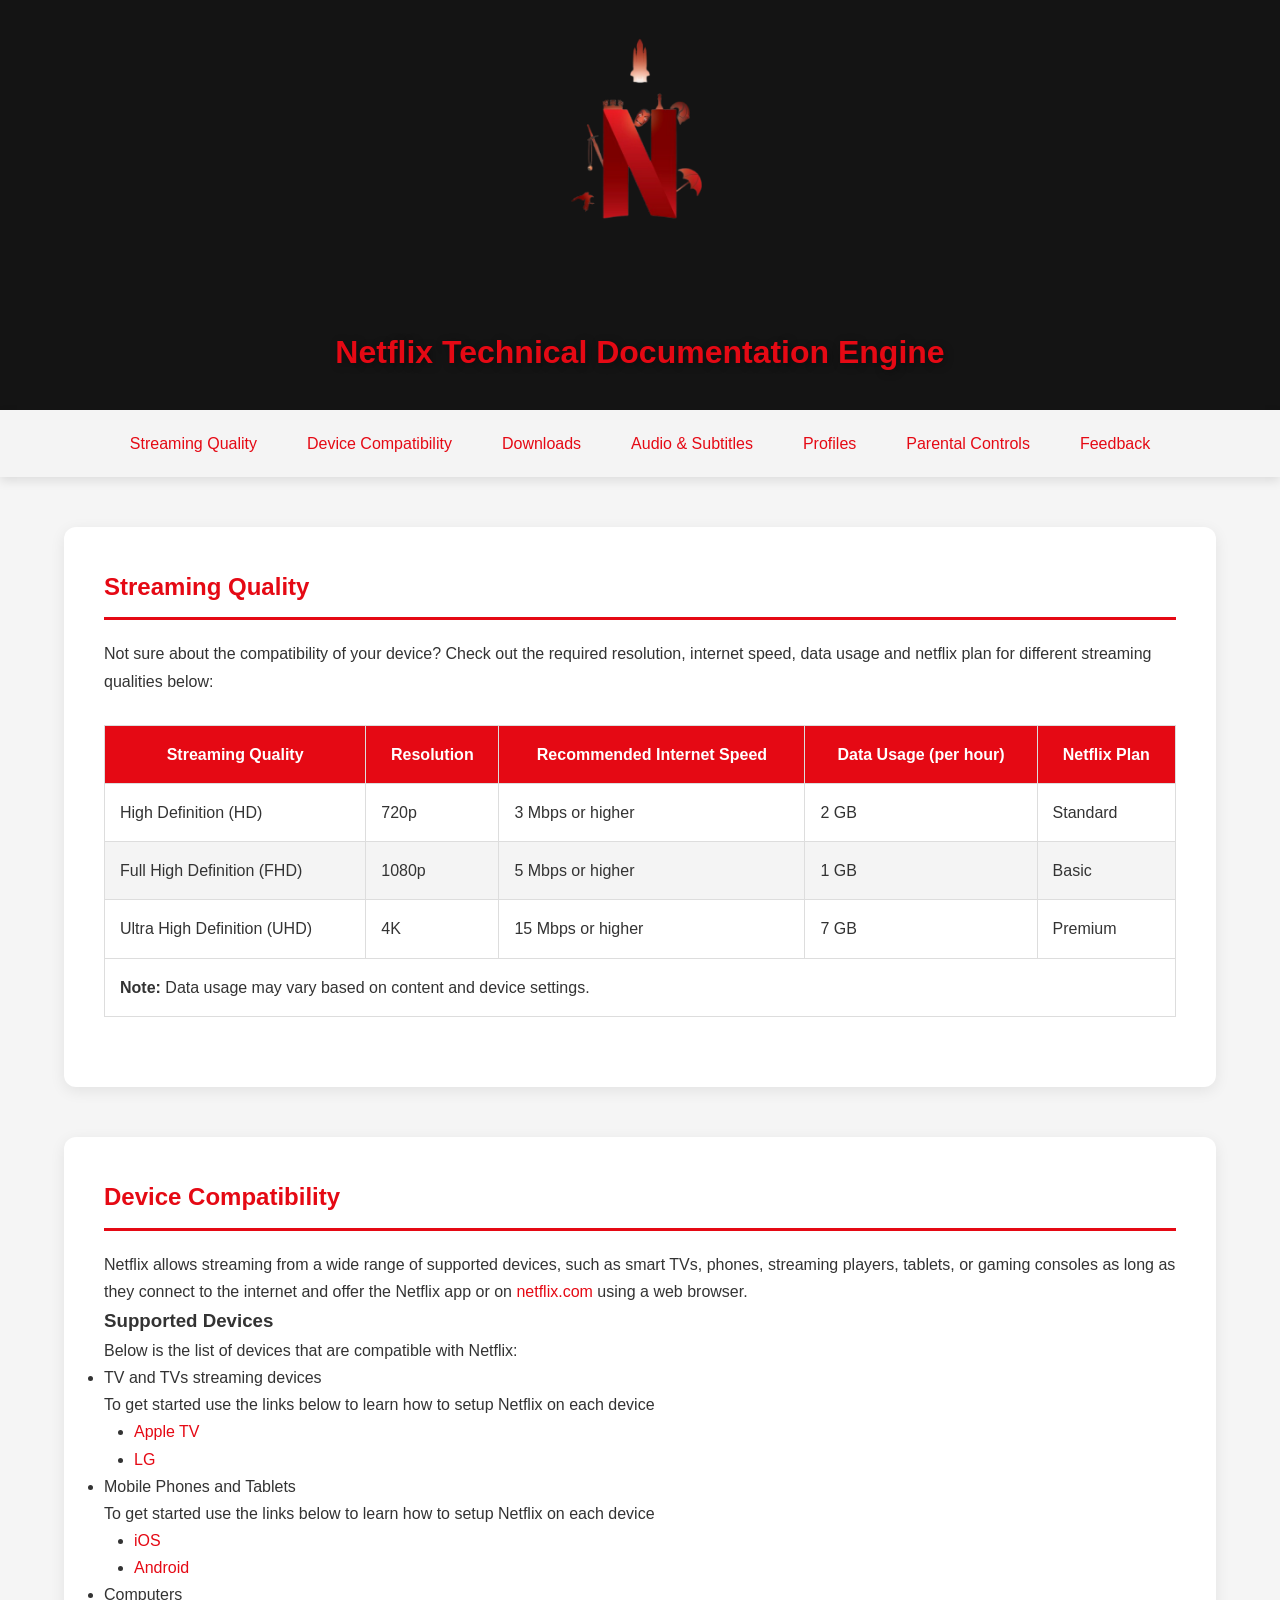
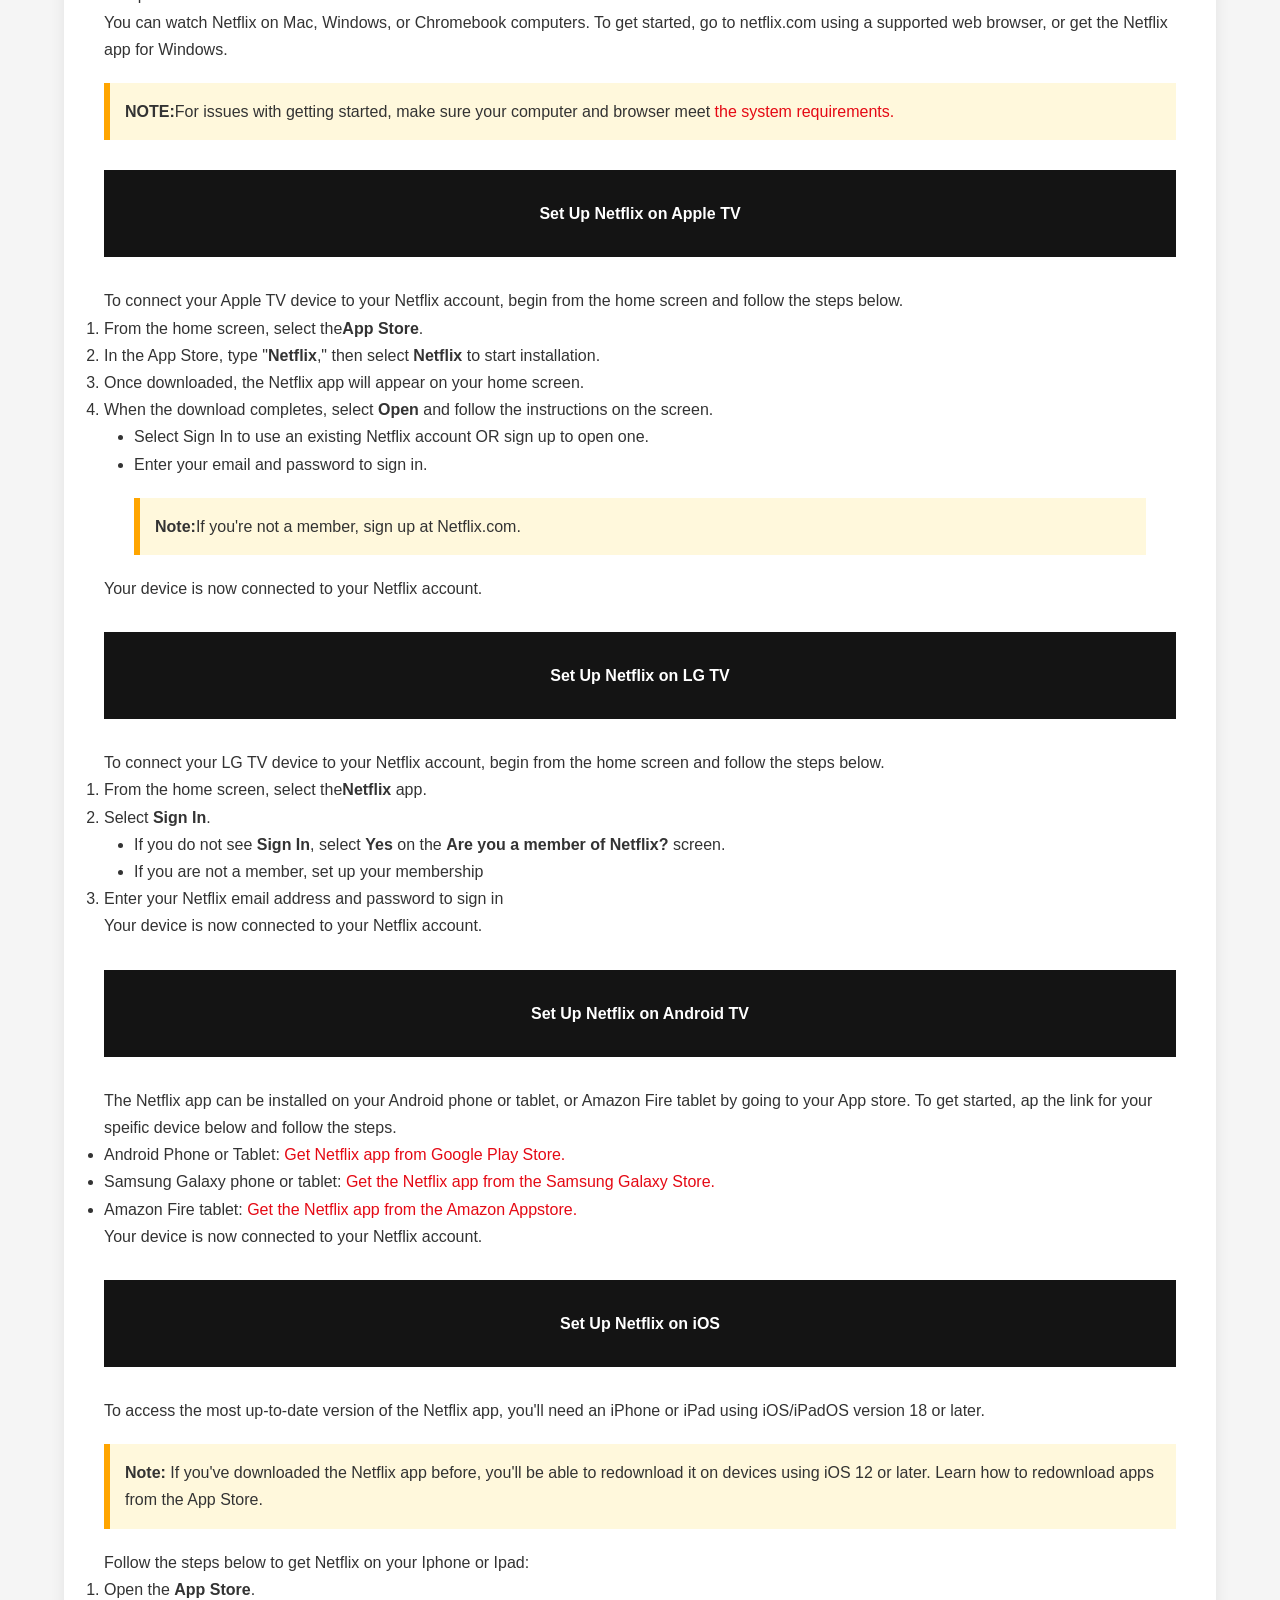
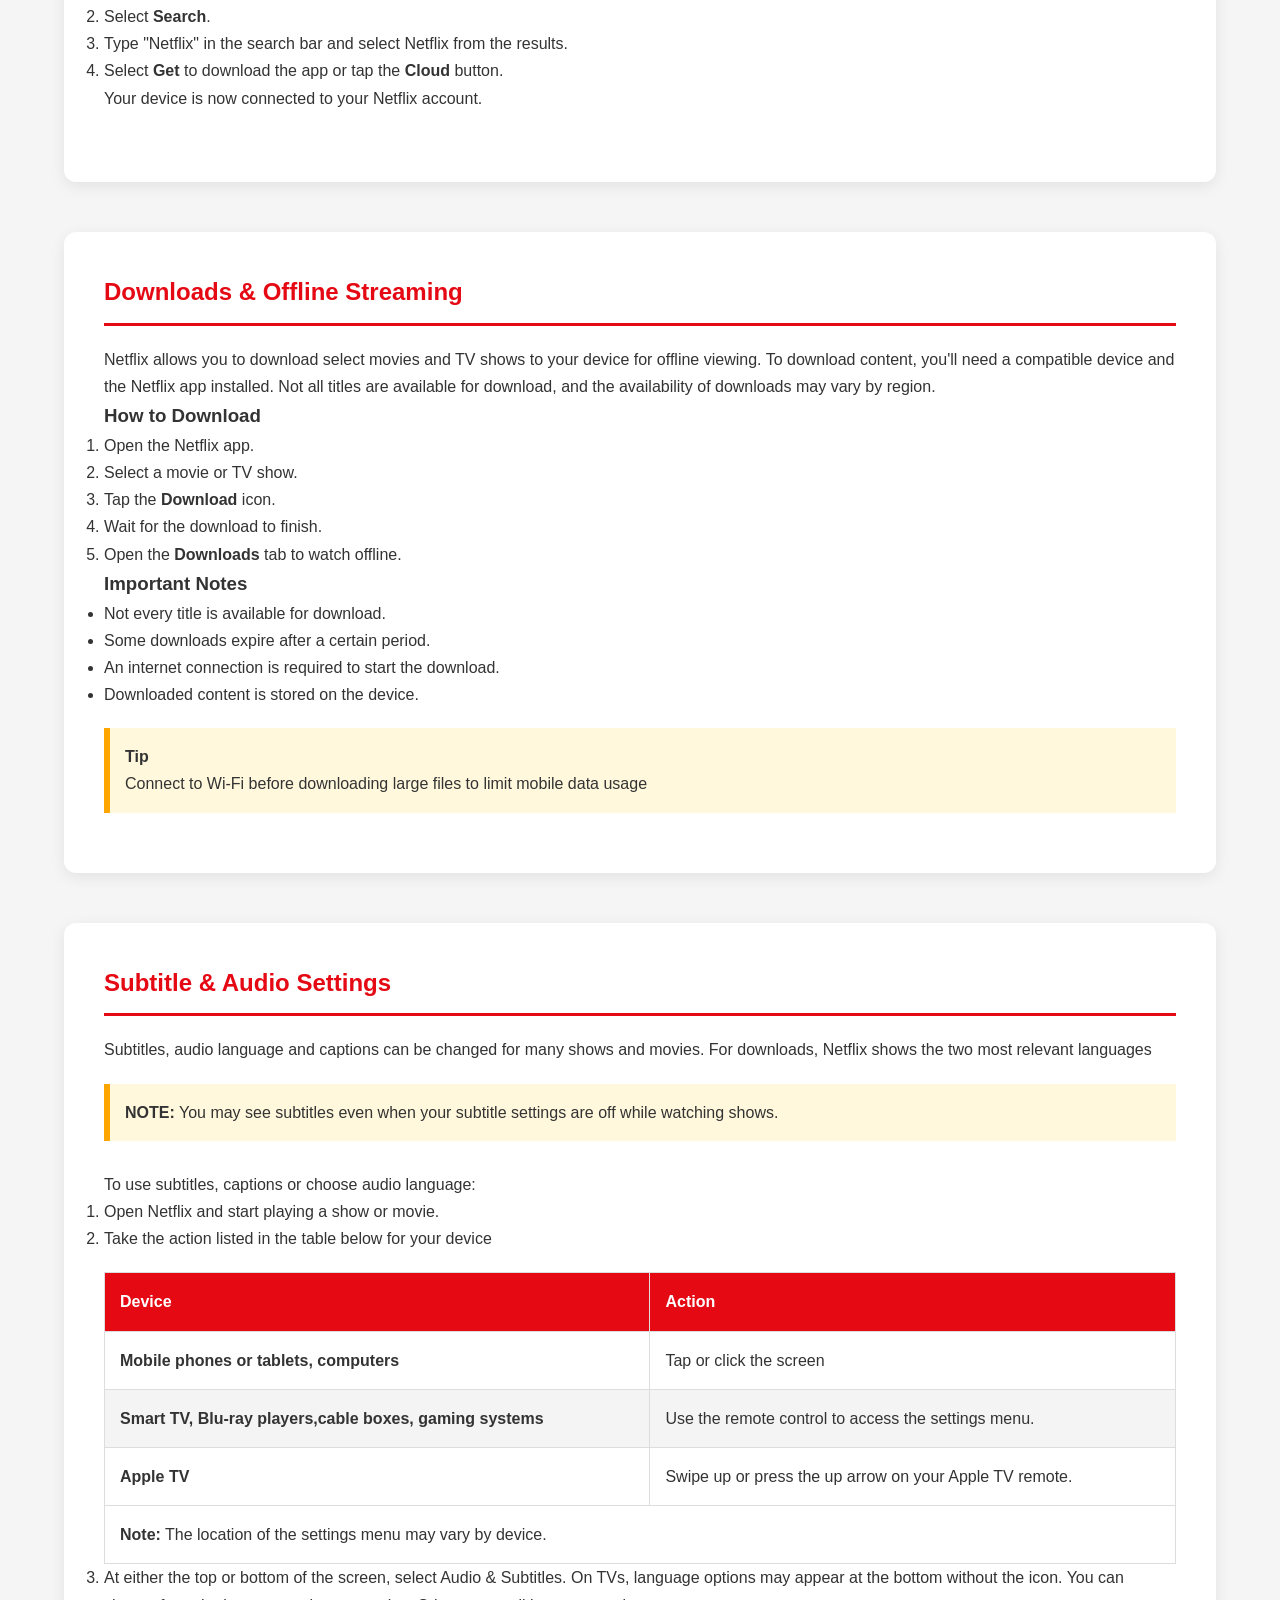
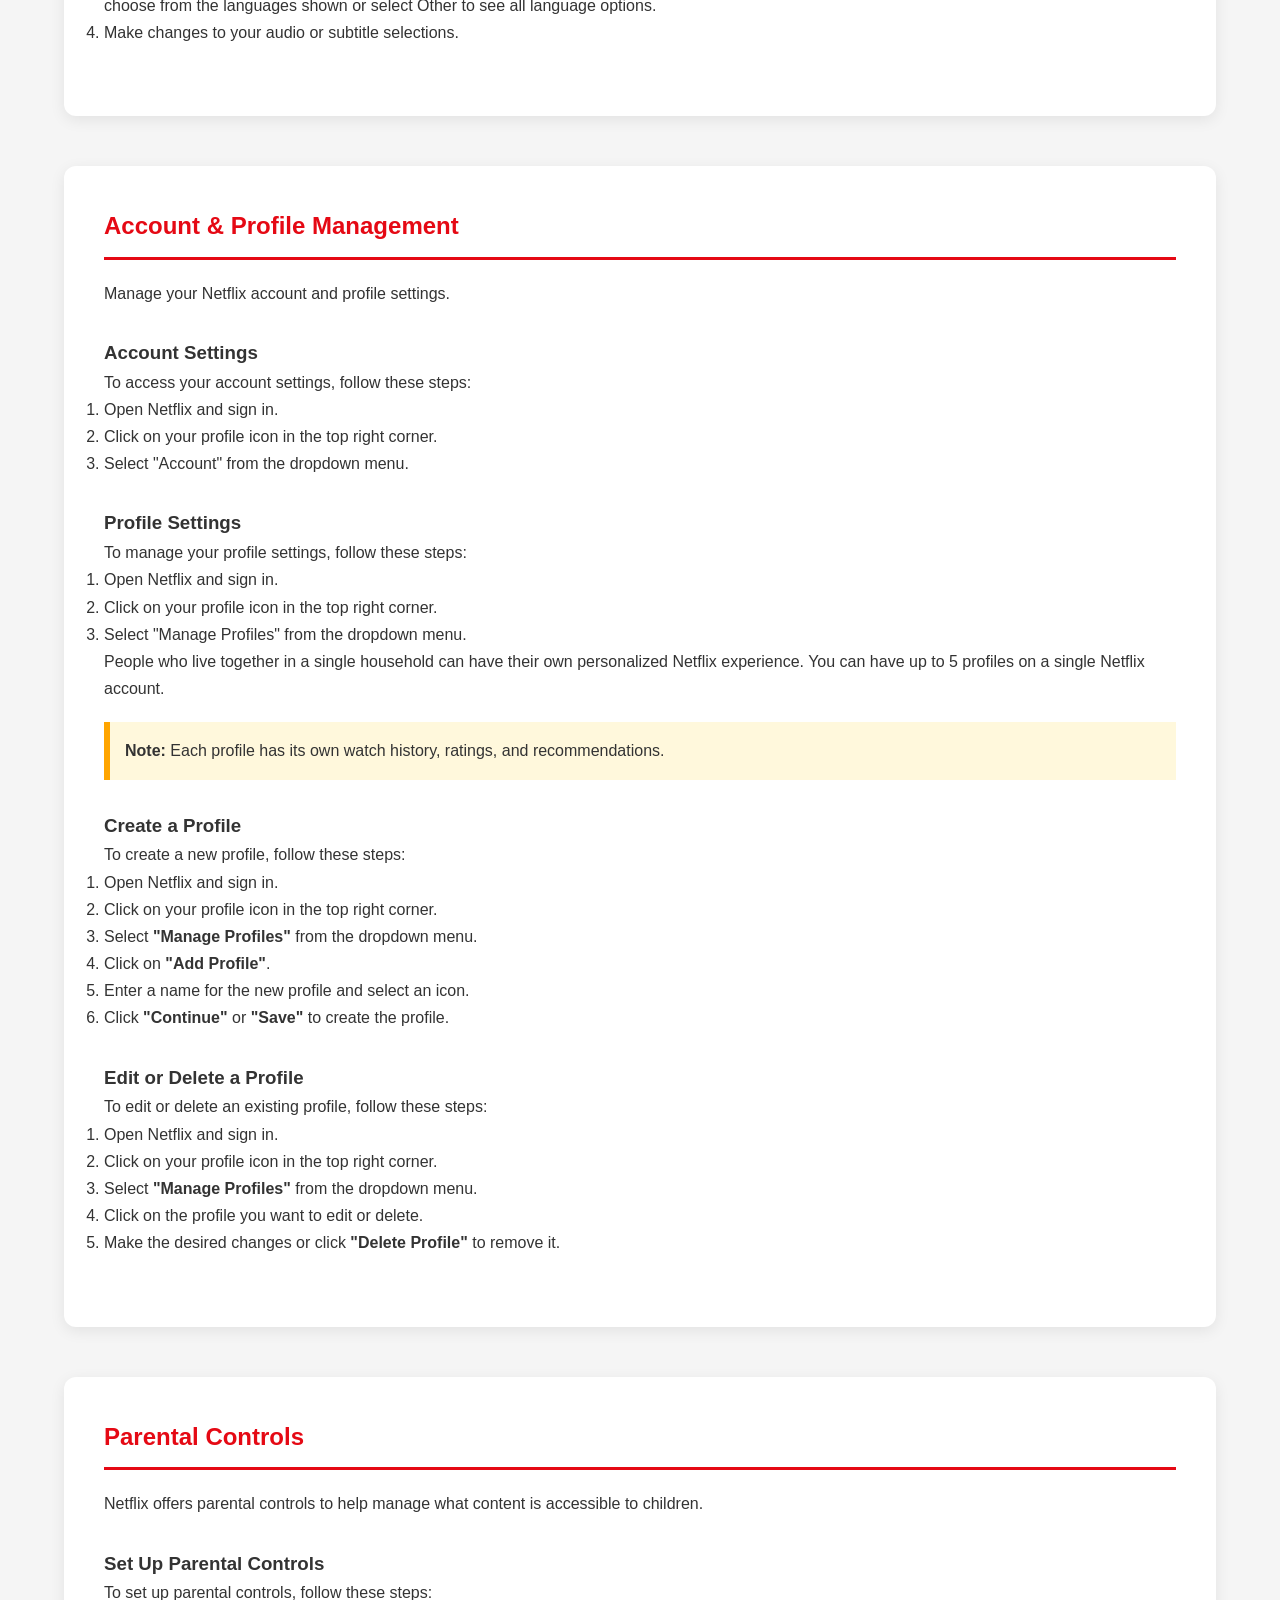
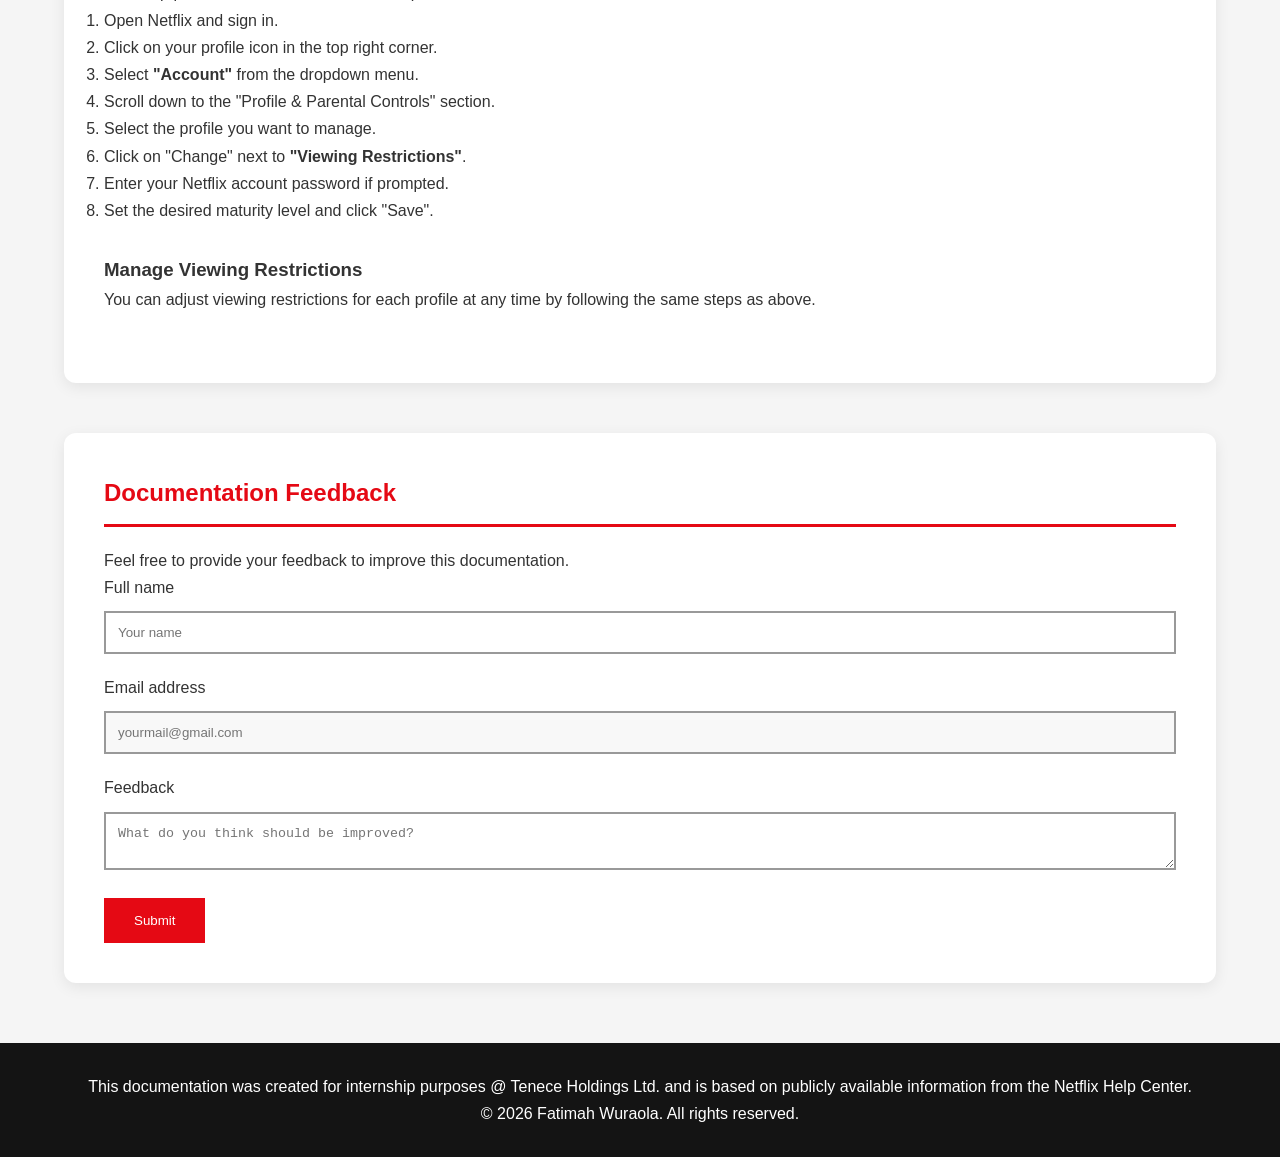
<file: index.html>
<!doctype html>
<html lang="en">
  <head>
    <meta charset="UTF-8" />
    <meta name="viewport" content="width=device-width, initial-scale=1.0" />
    <title>Netflix Technical Documentation Engine</title>
    <link rel="stylesheet" href="style.css" />
  </head>
  <body>
    
    <header>
      <img src="netlogo.png" alt="Netflix logo" />
      <h1>Netflix Technical Documentation Engine</h1>
    </header>

    
      <nav>
        <ul>
          <li><a href="#streaming-quality">Streaming Quality</a></li>
          <li><a href="#device-compatibility">Device Compatibility</a></li>
          <li><a href="#downloads">Downloads</a></li>
          <li><a href="#audio-subtitles">Audio & Subtitles</a></li>
          <li><a href="#profiles">Profiles</a></li>
          <li><a href="#parental-controls">Parental Controls</a></li>
          <li><a href="#feedback">Feedback</a></li>
        </ul>
      </nav>
      

      <main>
        <section id="streaming-quality">
          <h2>Streaming Quality</h2>
          <p>
            Not sure about the compatibility of your device? Check out the
            required resolution, internet speed, data usage and netflix plan for
            different streaming qualities below:
          </p>
          <article>
           <table>
    <thead>
        <tr>
            <th>Streaming Quality</th>
            <th>Resolution</th>
            <th>Recommended Internet Speed</th>
            <th>Data Usage (per hour)</th>
            <th>Netflix Plan</th>
        </tr>
    </thead>

    <tbody>
        <tr>
            <td>High Definition (HD)</td>
            <td>720p</td>
            <td>3 Mbps or higher</td>
            <td>2 GB</td>
            <td>Standard</td>
        </tr>

        <tr>
            <td>Full High Definition (FHD)</td>
            <td>1080p</td>
            <td>5 Mbps or higher</td>
            <td>1 GB</td>
            <td>Basic</td>
        </tr>

        <tr>
            <td>Ultra High Definition (UHD)</td>
            <td>4K</td>
            <td>15 Mbps or higher</td>
            <td>7 GB</td>
            <td>Premium</td>
        </tr>
    </tbody>
    <tfoot>
        <tr>
            <td colspan="5"><strong>Note:</strong> Data usage may vary based on content and device settings.</td>
        </tr>
</table>
          </article>
        </section>

        <section id="device-compatibility">
          <h2>Device Compatibility</h2>
          <p>
            Netflix allows streaming from a wide range of supported devices,
            such as smart TVs, phones, streaming players, tablets, or gaming
            consoles as long as they connect to the internet and offer the
            Netflix app or on
            <a href="https://www.netflix.com">netflix.com</a> using a web
            browser.
          </p>
          <section>
            <h3>Supported Devices</h3>
            <p>Below is the list of devices that are compatible with Netflix:</p>
            <ul>
              <li>TV and TVs streaming devices 
                <p>To get started use the links below to learn how to setup Netflix on each device</p>
                <ul>
                  <li><a href="#setup-apple">Apple TV</a></li>
                  <li><a href="#setup-lg">LG</a></li>
                  
                </ul>
              </li>
              <li>
                Mobile Phones and Tablets
                <p>To get started use the links below to learn how to setup Netflix on each device</p>
                <ul>
                  <li><a href="#setup-ios">iOS</a></li>
                  <li><a href="#setup-android">Android</a></li>
                </ul>
              </li>
              <li>Computers
                <p>You can watch Netflix on Mac, Windows, or Chromebook computers. To get started,
                   go to netflix.com using a supported web browser, or get the Netflix app for Windows.</p>
                 <aside><strong>NOTE:</strong>For issues with getting started, make sure your
                computer and browser meet <a href="https://help.netflix.com/en/node/30081">the system requirements.</a></aside>
              </li>
            </ul>
      
          <article id="setup-apple">
            <header>
              <h3></h3>
              <h4>Set Up Netflix on Apple TV</h4>
            </header>

            <article>
              <p>
                To connect your Apple TV device to your Netflix account,
                begin from the home screen and follow the steps below.
              </p>
              <ol>
                <li>From the home screen, select the<strong>App Store</strong>.</li>

                <li>
                  In the App Store, type "<strong>Netflix</strong>," then select
                  <strong>Netflix</strong> to start installation.
                </li>

                <li>
                  Once downloaded, the Netflix app will appear on your home screen. 
                </li>

                <li>
                  When the download completes, select
                  <strong>Open</strong> and follow the instructions on the
                  screen.
                     <ol>
                      <li>Select Sign In to use an existing Netflix account OR sign up to open one.</li>
                      <li>Enter your email and password to sign in.
                           <aside><strong>Note:</strong>If you're not a member, sign up at Netflix.com.</aside>
                      </li>
                     </ol>
                </li>
              </ol>
              <p>Your device is now connected to your Netflix account.</p>
            </article>
          </article>

          <article id="setup-lg">
            <header>
              <h3></h3>
              <h4>Set Up Netflix on LG TV</h4>
            </header>

            <article>
              <p>
                To connect your LG TV device to your Netflix account,
                begin from the home screen and follow the steps below.
              </p>
              <ol>
                <li>From the home screen, select the<strong>Netflix</strong> app.</li>

                <li>
                  Select <strong>Sign In</strong>.
                  <ul>
                    <li>If you do not see <strong>Sign In</strong>, select <strong>Yes</strong> on the <strong>Are you a member of Netflix?</strong> screen.</li>
                    <li>If you are not a member, set up your membership</li>
                  </ul>
                </li>

                <li>
                 Enter your Netflix email address and password to sign in
                </li>
              </ol>
              <p>Your device is now connected to your Netflix account.</p>
            </article>
          </article>

          <article id="setup-android">
            <header>
              <h4>Set Up Netflix on Android TV</h4>
            </header>

            <article>
              <p>
                The Netflix app can be installed on your Android phone or tablet,
                or Amazon Fire tablet by going to your App store. To get started, ap the link for
                your speific device below and follow the steps.
              </p>
              <ul>
                <li>Android Phone or Tablet: <a href="https://play.google.com/store/apps/details?id=com.netflix.mediaclient&pli=1" >
                  Get Netflix app from Google Play Store.</a></li>
                
                <li>
                    Samsung Galaxy phone or tablet: <a href="https://galaxystore.samsung.com/detail/com.netflix.mediaclient">Get the Netflix app from the Samsung Galaxy Store.</a>
                </li>
                <li>
                    Amazon Fire tablet: <a href="https://www.amazon.com/Netflix-Inc/dp/B00RSGIVV4">Get the Netflix app from the Amazon Appstore.</a>
                </li>
              </ul>
              <p>Your device is now connected to your Netflix account.</p>
            </article>
          </article>

          <article id="setup-ios">
            <header>
              <h4>Set Up Netflix on iOS</h4>
            </header>

            <article>
              <p>
                To access the most up-to-date version of the Netflix app, 
                you'll need an iPhone or iPad using iOS/iPadOS version 18 or later.
              </p>
              <aside><strong>Note:</strong> If you've downloaded the Netflix app before, you'll be able 
                to redownload it on devices using iOS 12 or later. Learn how to redownload apps from the App Store.</aside>
              <p>Follow the steps below to get Netflix on your Iphone or Ipad:</p>
              <ol>
                <li>Open the <strong>App Store</strong>.</li>
                <li>Select <strong>Search</strong>.</li>
                <li>Type "Netflix" in the search bar and select Netflix from the results.</li>
                <li>Select <strong>Get</strong> to download the app or tap the <strong>Cloud</strong> button.</li>
              </ol>
              <p>Your device is now connected to your Netflix account.</p>
            </article>
          </article>
        </section>
      </section>
        <section id="downloads">
          <h2>Downloads & Offline Streaming</h2>
          <p>
            Netflix allows you to download select movies and TV shows to your
            device for offline viewing. To download content, you'll need a
            compatible device and the Netflix app installed. Not all titles are
            available for download, and the availability of downloads may vary
            by region.
          </p>

          <h3>How to Download</h3>

    <ol>
        <li>Open the Netflix app.</li>
        <li>Select a movie or TV show.</li>
        <li>Tap the <strong>Download</strong> icon.</li>
        <li>Wait for the download to finish.</li>
        <li>Open the <strong>Downloads</strong> tab to watch offline.</li>
    </ol>

    <h3>Important Notes</h3>

    <ul>
        <li>Not every title is available for download.</li>
        <li>Some downloads expire after a certain period.</li>
        <li>An internet connection is required to start the download.</li>
        <li>Downloaded content is stored on the device.</li>
    </ul>
    <aside>
      <h4>Tip</h4>
      <p>Connect to Wi-Fi before downloading large files to limit mobile data usage</p>
    </aside>
          </section>

      <section id="audio-subtitles">
          <h2>Subtitle & Audio Settings</h2>
          <p>Subtitles, audio language and captions can be changed for many shows and movies.
            For downloads, Netflix shows the two most relevant languages</p>
          <aside><strong>NOTE:</strong> You may see subtitles even when your subtitle settings are off while watching shows.</aside>

          <article>
            <p>To use subtitles, captions or choose audio language:</p>
            <ol>
              <li>Open Netflix and start playing a show or movie.</li>
              <li>Take the action listed in the table below for your device
                <table>
              <thead>
                <tr>
                  <th>Device</th>
                  <th>Action</th>
                </tr>
              </thead>
              <tbody>
                <tr>
                  <td><strong>Mobile phones or tablets, computers</strong></td>
                  <td> Tap or click the screen</td>
                </tr>
                <tr>
                  <td><strong>Smart TV, Blu-ray players,cable boxes, gaming systems</strong></td>
                  <td>Use the remote control to access the settings menu.</td>
                </tr>
                <tr>
                  <td><strong>Apple TV</strong></td>
                  <td>Swipe up or press the up arrow on your Apple TV remote.</td>
                </tr>
              </tbody>
              <tfoot>
                <tr>
                  <td colspan="2"><strong>Note:</strong> The location of the settings menu may vary by device.</td>
                </tr>
            </table>
              </li>
              <li>At either the top or bottom of the screen, select Audio & Subtitles.
                 On TVs, language options may appear at the bottom without the icon. 
                 You can choose from the languages shown or select Other to see all language options.</li>
              <li> Make changes to your audio or subtitle selections.</li>
            </ol>
          </article>
      </section>

      <section id="profiles">
        <h2>Account & Profile Management</h2>
        <p>Manage your Netflix account and profile settings.</p>

        <article>
          <h3>Account Settings</h3>
          <p>To access your account settings, follow these steps:</p>
          <ol>
            <li>Open Netflix and sign in.</li>
            <li>Click on your profile icon in the top right corner.</li>
            <li>Select "Account" from the dropdown menu.</li>
          </ol>
        </article>
        <article>
          <h3>Profile Settings</h3>
          <p>To manage your profile settings, follow these steps:</p>
          <ol>
            <li>Open Netflix and sign in.</li>
            <li>Click on your profile icon in the top right corner.</li>
            <li>Select "Manage Profiles" from the dropdown menu.</li>
          </ol>
          <p>People who live together in a single household can have their own
             personalized Netflix experience. You can have up to 5 profiles 
             on a single Netflix account.</p>

            <aside><strong>Note:</strong> Each profile has its own watch history, ratings, and recommendations.</aside>
        </article>
        <article>
          <h3><strong>Create a Profile</strong></h3>
          <p>To create a new profile, follow these steps:</p>
          <ol>
            <li>Open Netflix and sign in.</li>
            <li>Click on your profile icon in the top right corner.</li>
            <li>Select <strong>"Manage Profiles"</strong> from the dropdown menu.</li>
            <li>Click on <strong>"Add Profile"</strong>.</li>
            <li>Enter a name for the new profile and select an icon.</li>
            <li>Click <strong>"Continue"</strong> or <strong>"Save"</strong> to create the profile.</li>
          </ol>
        </article>
        <article>
          <h3><strong>Edit or Delete a Profile</strong></h3>
          <p>To edit or delete an existing profile, follow these steps:</p>
          <ol>
            <li>Open Netflix and sign in.</li>
            <li>Click on your profile icon in the top right corner.</li>
            <li>Select <strong>"Manage Profiles"</strong> from the dropdown menu.</li>
            <li>Click on the profile you want to edit or delete.</li>
            <li>Make the desired changes or click <strong>"Delete Profile"</strong> to remove it.</li>
          </ol>
        </article>
      </section>

      <section id="parental-controls">
        <h2>Parental Controls</h2>
        <p>Netflix offers parental controls to help manage what content is accessible to children.</p>

        <article>
          <h3>Set Up Parental Controls</h3>
          <p>To set up parental controls, follow these steps:</p>
          <ol>
            <li>Open Netflix and sign in.</li>
            <li>Click on your profile icon in the top right corner.</li>
            <li>Select <strong>"Account"</strong> from the dropdown menu.</li>
            <li>Scroll down to the "Profile & Parental Controls" section.</li>
            <li>Select the profile you want to manage.</li>
            <li>Click on <strong></strong>"Change"</strong> next to <strong>"Viewing Restrictions"</strong>.</li>
            <li>Enter your Netflix account password if prompted.</li>
            <li>Set the desired maturity level and click <strong></strong>"Save"</strong>.</li>
          </ol>
        </article>

        <article>
          <h3>Manage Viewing Restrictions</h3>
          <p>You can adjust viewing restrictions for each profile at any time by following the same steps as above.</p>
        </article>
      </section>

      <section id="feedback">
        <h2>Documentation Feedback</h2>
        <p>
          Feel free to provide your feedback to improve this documentation.
        </p>
        <form action="#">
          <label for="fullname">Full name</label>
          <input type="text" id="fullname" name="fullname" placeholder="Your name" pattern="[A-Za-z ]{3,30}" required> 
          <br>
          <label for="email">Email address</label>
          <input type="email" id="email" placeholder="yourmail@gmail.com" required>
          <br>
          <label for="feedback">Feedback</label>
          <textarea id="feedback" placeholder="What do you think should be improved?" required></textarea>
          <br>
          <button type="submit">Submit</button>
        </form>
      </section>
      </main>
    </div>

    <footer>
    <p>
        This documentation was created for internship purposes @ Tenece Holdings Ltd. and is
        based on publicly available information from the Netflix Help Center.
    </p>
    <p>&copy; 2026 Fatimah Wuraola. All rights reserved.</p>
</footer>
  </body>
</html>
</file>
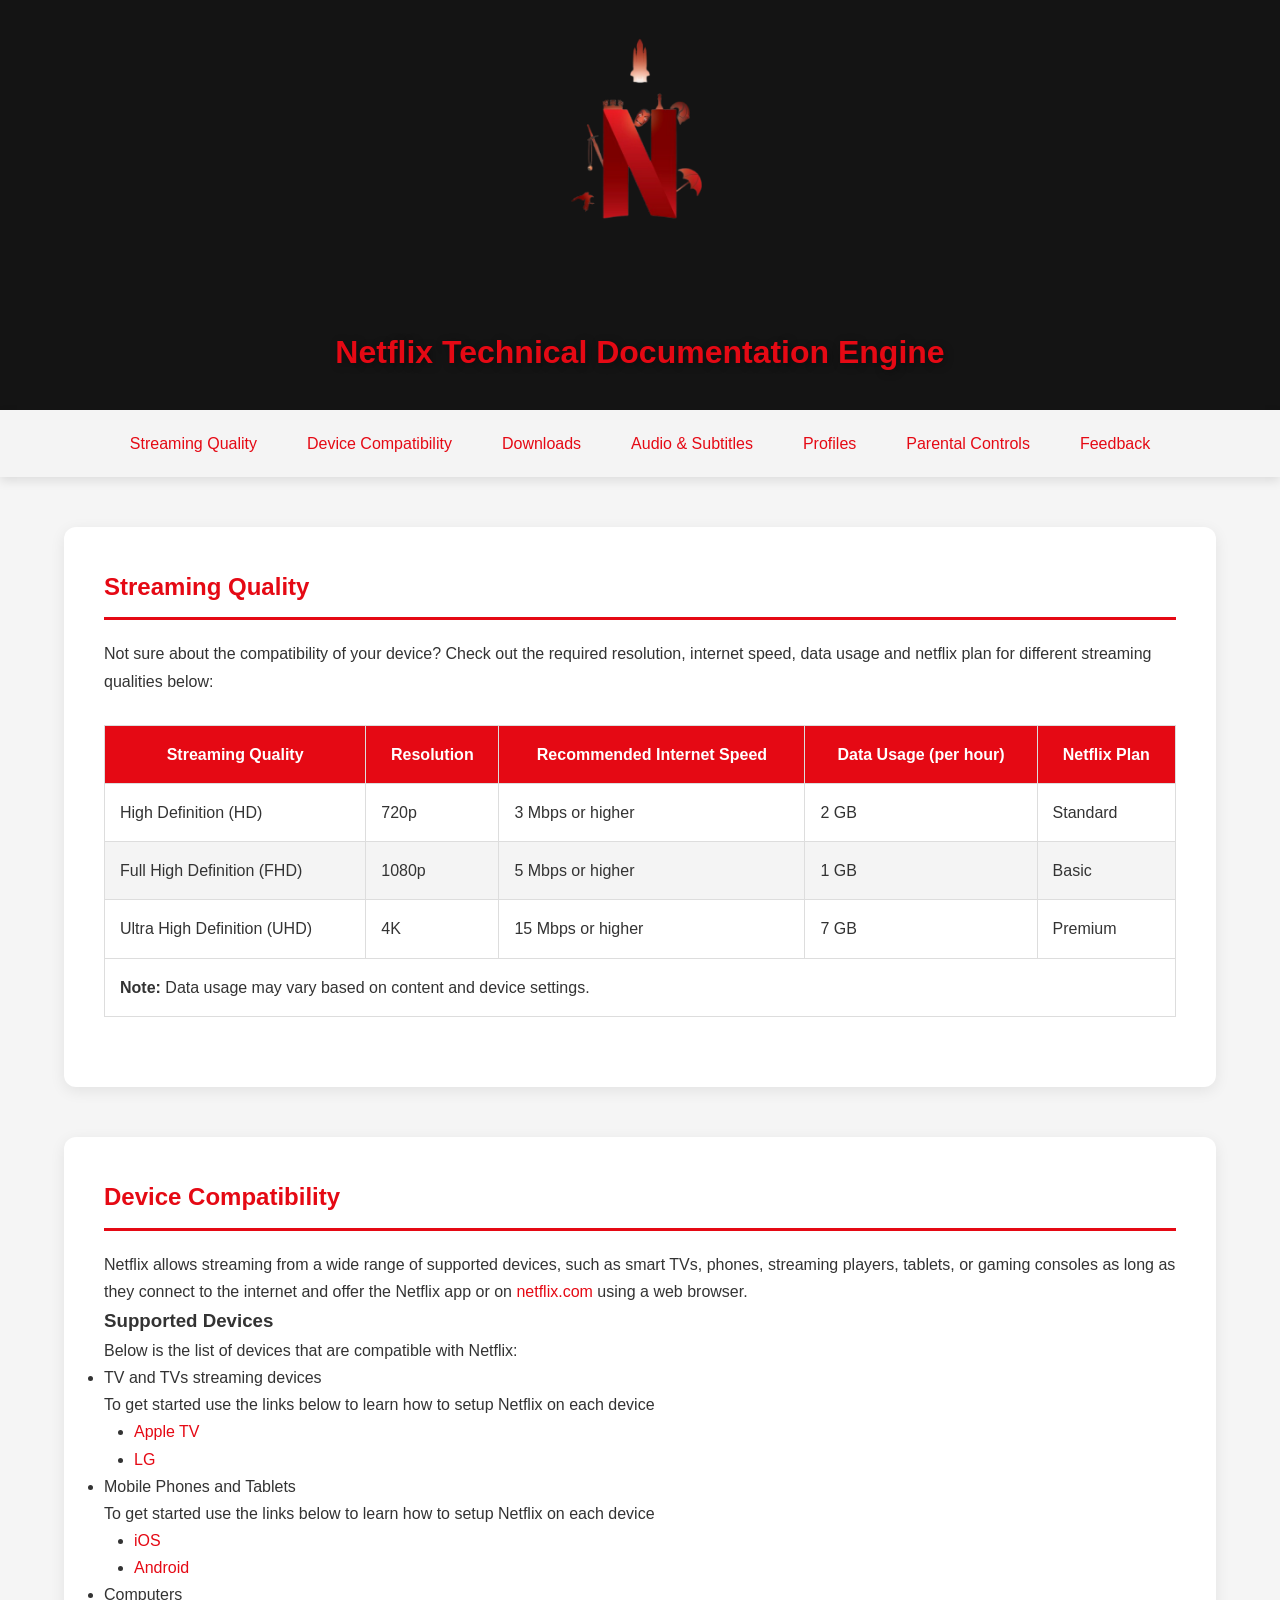
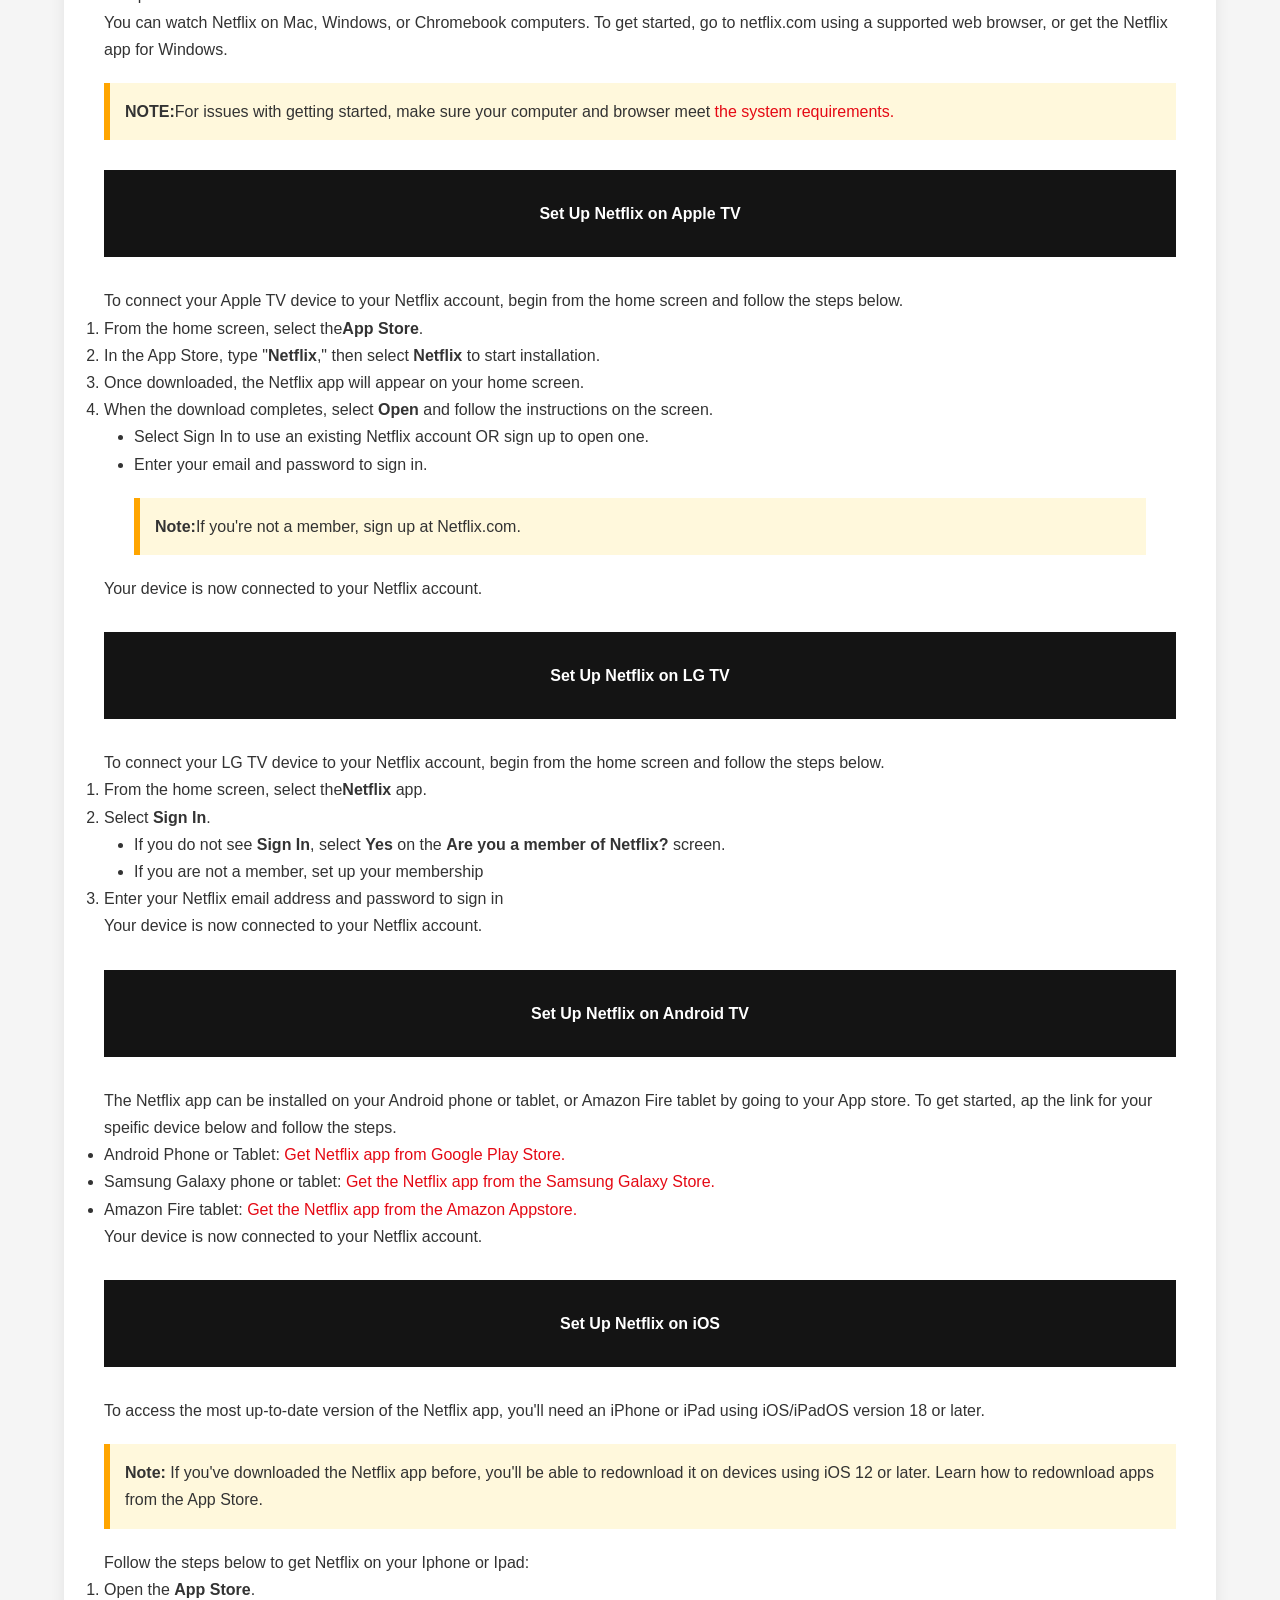
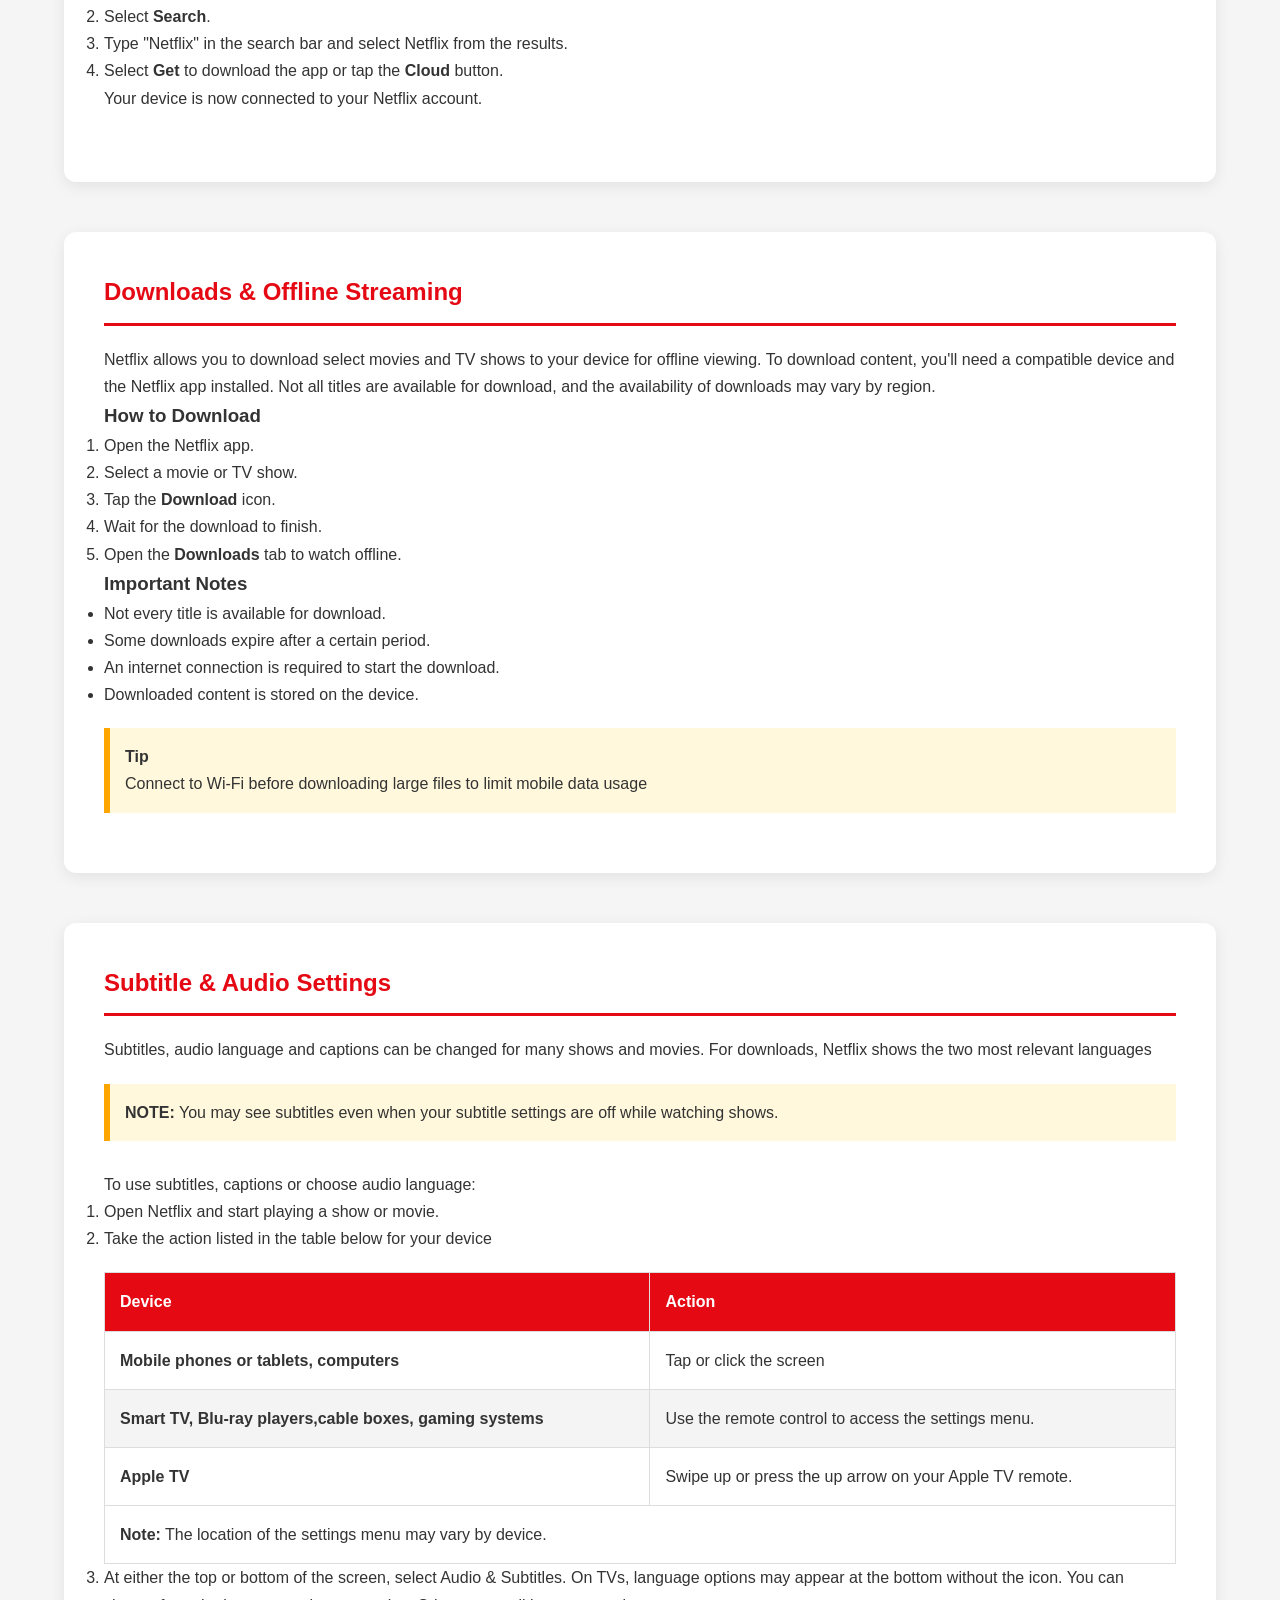
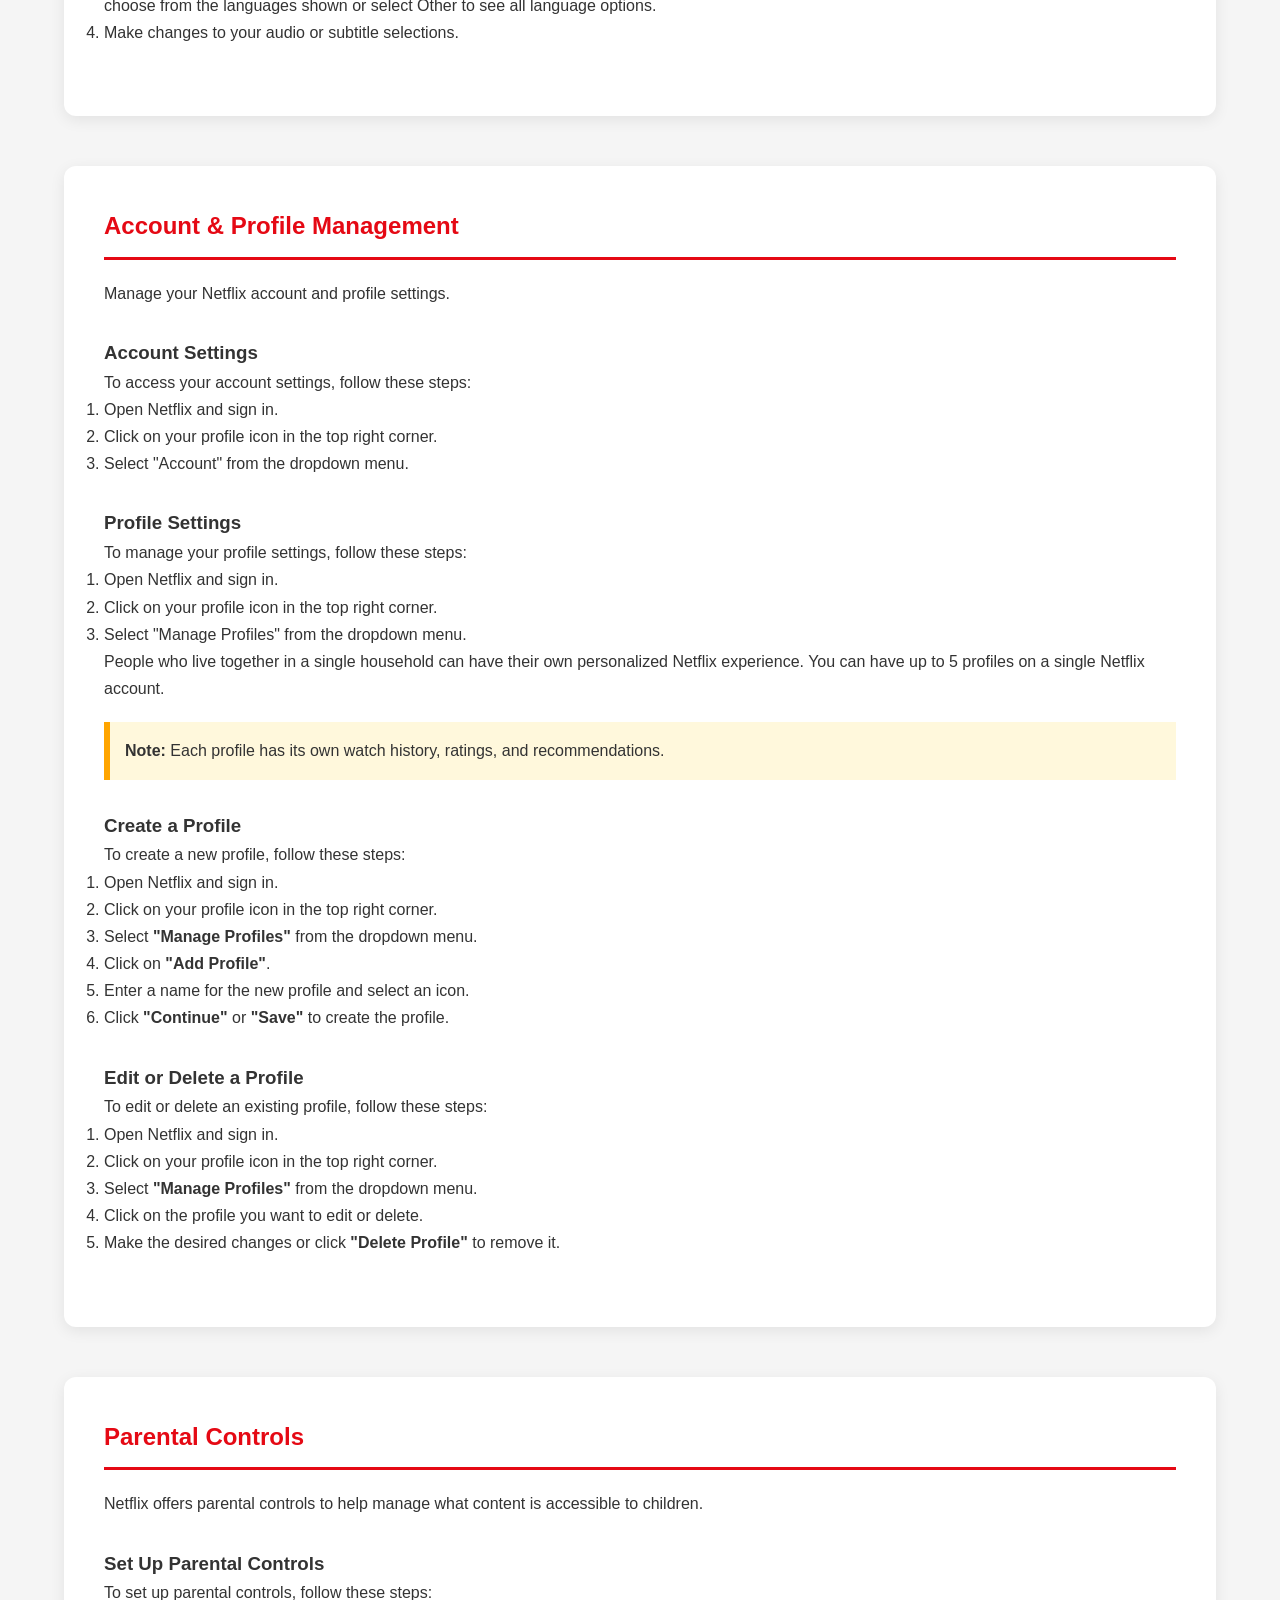
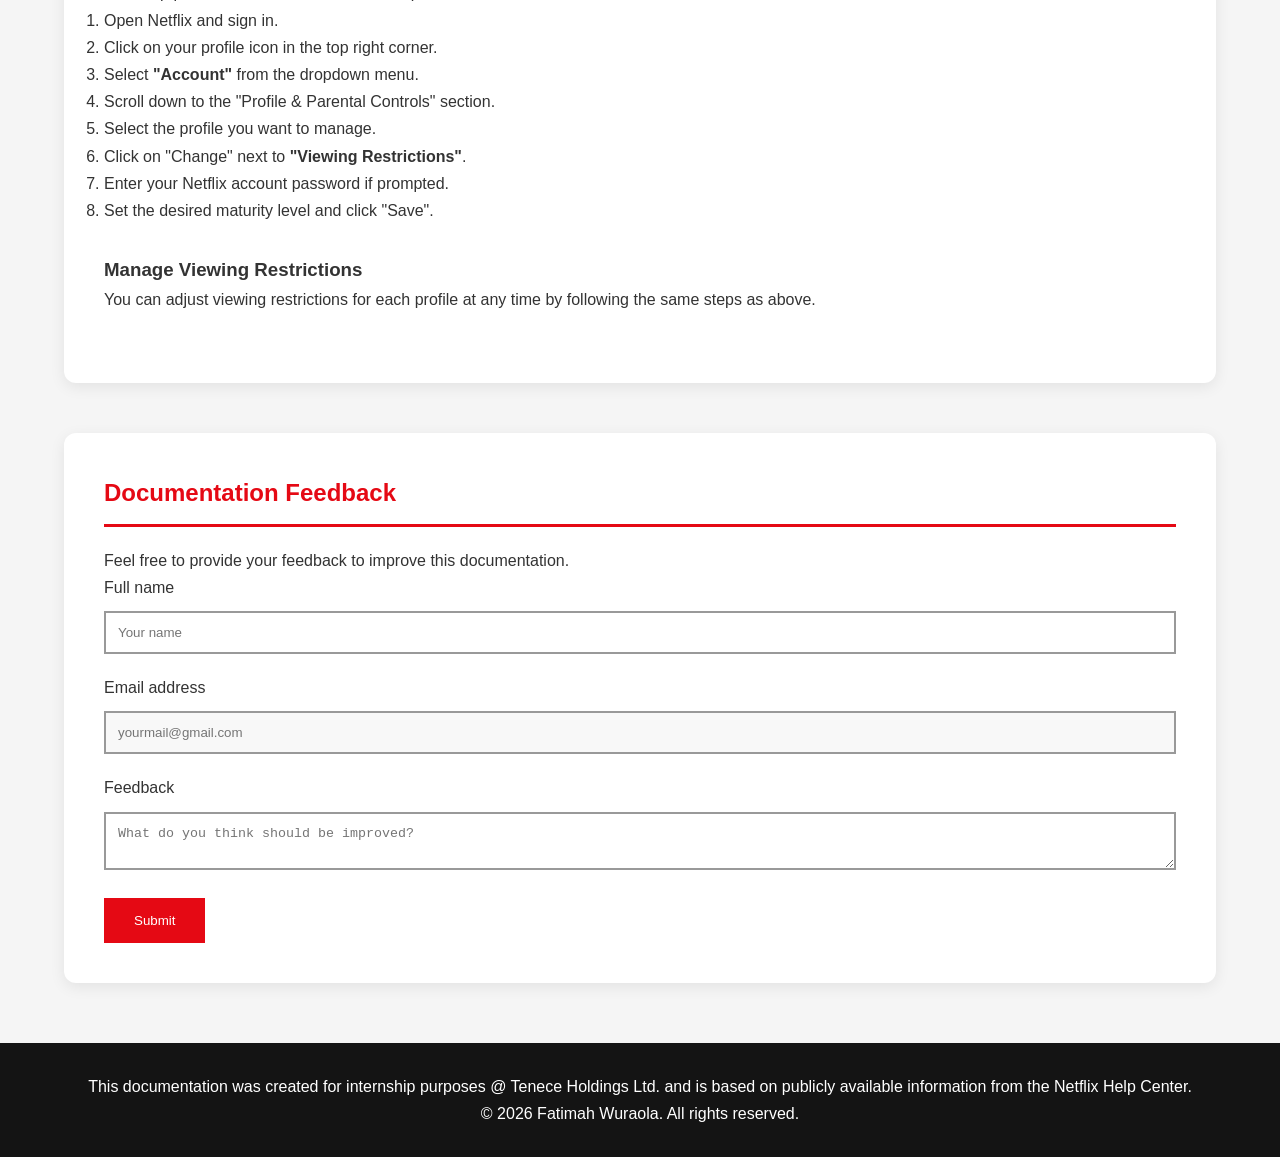
<file: tenece_wk2/TDE.html>
<!doctype html>
<html lang="en">
  <head>
    <meta charset="UTF-8" />
    <meta name="viewport" content="width=device-width, initial-scale=1.0" />
    <title>Netflix Technical Documentation Engine</title>
    <link rel="stylesheet" href="TDE.css" />
  </head>
  <body>
    
    <header>
      <img src="netlogo.png" alt="Netflix logo" />
      <h1>Netflix Technical Documentation Engine</h1>
    </header>

    
      <nav>
        <ul>
          <li><a href="#streaming-quality">Streaming Quality</a></li>
          <li><a href="#device-compatibility">Device Compatibility</a></li>
          <li><a href="#downloads">Downloads</a></li>
          <li><a href="#audio-subtitles">Audio & Subtitles</a></li>
          <li><a href="#profiles">Profiles</a></li>
          <li><a href="#parental-controls">Parental Controls</a></li>
          <li><a href="#feedback">Feedback</a></li>
        </ul>
      </nav>
      

      <main>
        <section id="streaming-quality">
          <h2>Streaming Quality</h2>
          <p>
            Not sure about the compatibility of your device? Check out the
            required resolution, internet speed, data usage and netflix plan for
            different streaming qualities below:
          </p>
          <article>
           <table>
    <thead>
        <tr>
            <th>Streaming Quality</th>
            <th>Resolution</th>
            <th>Recommended Internet Speed</th>
            <th>Data Usage (per hour)</th>
            <th>Netflix Plan</th>
        </tr>
    </thead>

    <tbody>
        <tr>
            <td>High Definition (HD)</td>
            <td>720p</td>
            <td>3 Mbps or higher</td>
            <td>2 GB</td>
            <td>Standard</td>
        </tr>

        <tr>
            <td>Full High Definition (FHD)</td>
            <td>1080p</td>
            <td>5 Mbps or higher</td>
            <td>1 GB</td>
            <td>Basic</td>
        </tr>

        <tr>
            <td>Ultra High Definition (UHD)</td>
            <td>4K</td>
            <td>15 Mbps or higher</td>
            <td>7 GB</td>
            <td>Premium</td>
        </tr>
    </tbody>
    <tfoot>
        <tr>
            <td colspan="5"><strong>Note:</strong> Data usage may vary based on content and device settings.</td>
        </tr>
</table>
          </article>
        </section>

        <section id="device-compatibility">
          <h2>Device Compatibility</h2>
          <p>
            Netflix allows streaming from a wide range of supported devices,
            such as smart TVs, phones, streaming players, tablets, or gaming
            consoles as long as they connect to the internet and offer the
            Netflix app or on
            <a href="https://www.netflix.com">netflix.com</a> using a web
            browser.
          </p>
          <section>
            <h3>Supported Devices</h3>
            <p>Below is the list of devices that are compatible with Netflix:</p>
            <ul>
              <li>TV and TVs streaming devices 
                <p>To get started use the links below to learn how to setup Netflix on each device</p>
                <ul>
                  <li><a href="#setup-apple">Apple TV</a></li>
                  <li><a href="#setup-lg">LG</a></li>
                  
                </ul>
              </li>
              <li>
                Mobile Phones and Tablets
                <p>To get started use the links below to learn how to setup Netflix on each device</p>
                <ul>
                  <li><a href="#setup-ios">iOS</a></li>
                  <li><a href="#setup-android">Android</a></li>
                </ul>
              </li>
              <li>Computers
                <p>You can watch Netflix on Mac, Windows, or Chromebook computers. To get started,
                   go to netflix.com using a supported web browser, or get the Netflix app for Windows.</p>
                 <aside><strong>NOTE:</strong>For issues with getting started, make sure your
                computer and browser meet <a href="https://help.netflix.com/en/node/30081">the system requirements.</a></aside>
              </li>
            </ul>
      
          <article id="setup-apple">
            <header>
              <h3></h3>
              <h4>Set Up Netflix on Apple TV</h4>
            </header>

            <article>
              <p>
                To connect your Apple TV device to your Netflix account,
                begin from the home screen and follow the steps below.
              </p>
              <ol>
                <li>From the home screen, select the<strong>App Store</strong>.</li>

                <li>
                  In the App Store, type "<strong>Netflix</strong>," then select
                  <strong>Netflix</strong> to start installation.
                </li>

                <li>
                  Once downloaded, the Netflix app will appear on your home screen. 
                </li>

                <li>
                  When the download completes, select
                  <strong>Open</strong> and follow the instructions on the
                  screen.
                     <ol>
                      <li>Select Sign In to use an existing Netflix account OR sign up to open one.</li>
                      <li>Enter your email and password to sign in.
                           <aside><strong>Note:</strong>If you're not a member, sign up at Netflix.com.</aside>
                      </li>
                     </ol>
                </li>
              </ol>
              <p>Your device is now connected to your Netflix account.</p>
            </article>
          </article>

          <article id="setup-lg">
            <header>
              <h3></h3>
              <h4>Set Up Netflix on LG TV</h4>
            </header>

            <article>
              <p>
                To connect your LG TV device to your Netflix account,
                begin from the home screen and follow the steps below.
              </p>
              <ol>
                <li>From the home screen, select the<strong>Netflix</strong> app.</li>

                <li>
                  Select <strong>Sign In</strong>.
                  <ul>
                    <li>If you do not see <strong>Sign In</strong>, select <strong>Yes</strong> on the <strong>Are you a member of Netflix?</strong> screen.</li>
                    <li>If you are not a member, set up your membership</li>
                  </ul>
                </li>

                <li>
                 Enter your Netflix email address and password to sign in
                </li>
              </ol>
              <p>Your device is now connected to your Netflix account.</p>
            </article>
          </article>

          <article id="setup-android">
            <header>
              <h4>Set Up Netflix on Android TV</h4>
            </header>

            <article>
              <p>
                The Netflix app can be installed on your Android phone or tablet,
                or Amazon Fire tablet by going to your App store. To get started, ap the link for
                your speific device below and follow the steps.
              </p>
              <ul>
                <li>Android Phone or Tablet: <a href="https://play.google.com/store/apps/details?id=com.netflix.mediaclient&pli=1" >
                  Get Netflix app from Google Play Store.</a></li>
                
                <li>
                    Samsung Galaxy phone or tablet: <a href="https://galaxystore.samsung.com/detail/com.netflix.mediaclient">Get the Netflix app from the Samsung Galaxy Store.</a>
                </li>
                <li>
                    Amazon Fire tablet: <a href="https://www.amazon.com/Netflix-Inc/dp/B00RSGIVV4">Get the Netflix app from the Amazon Appstore.</a>
                </li>
              </ul>
              <p>Your device is now connected to your Netflix account.</p>
            </article>
          </article>

          <article id="setup-ios">
            <header>
              <h4>Set Up Netflix on iOS</h4>
            </header>

            <article>
              <p>
                To access the most up-to-date version of the Netflix app, 
                you'll need an iPhone or iPad using iOS/iPadOS version 18 or later.
              </p>
              <aside><strong>Note:</strong> If you've downloaded the Netflix app before, you'll be able 
                to redownload it on devices using iOS 12 or later. Learn how to redownload apps from the App Store.</aside>
              <p>Follow the steps below to get Netflix on your Iphone or Ipad:</p>
              <ol>
                <li>Open the <strong>App Store</strong>.</li>
                <li>Select <strong>Search</strong>.</li>
                <li>Type "Netflix" in the search bar and select Netflix from the results.</li>
                <li>Select <strong>Get</strong> to download the app or tap the <strong>Cloud</strong> button.</li>
              </ol>
              <p>Your device is now connected to your Netflix account.</p>
            </article>
          </article>
        </section>
      </section>
        <section id="downloads">
          <h2>Downloads & Offline Streaming</h2>
          <p>
            Netflix allows you to download select movies and TV shows to your
            device for offline viewing. To download content, you'll need a
            compatible device and the Netflix app installed. Not all titles are
            available for download, and the availability of downloads may vary
            by region.
          </p>

          <h3>How to Download</h3>

    <ol>
        <li>Open the Netflix app.</li>
        <li>Select a movie or TV show.</li>
        <li>Tap the <strong>Download</strong> icon.</li>
        <li>Wait for the download to finish.</li>
        <li>Open the <strong>Downloads</strong> tab to watch offline.</li>
    </ol>

    <h3>Important Notes</h3>

    <ul>
        <li>Not every title is available for download.</li>
        <li>Some downloads expire after a certain period.</li>
        <li>An internet connection is required to start the download.</li>
        <li>Downloaded content is stored on the device.</li>
    </ul>
    <aside>
      <h4>Tip</h4>
      <p>Connect to Wi-Fi before downloading large files to limit mobile data usage</p>
    </aside>
          </section>

      <section id="audio-subtitles">
          <h2>Subtitle & Audio Settings</h2>
          <p>Subtitles, audio language and captions can be changed for many shows and movies.
            For downloads, Netflix shows the two most relevant languages</p>
          <aside><strong>NOTE:</strong> You may see subtitles even when your subtitle settings are off while watching shows.</aside>

          <article>
            <p>To use subtitles, captions or choose audio language:</p>
            <ol>
              <li>Open Netflix and start playing a show or movie.</li>
              <li>Take the action listed in the table below for your device
                <table>
              <thead>
                <tr>
                  <th>Device</th>
                  <th>Action</th>
                </tr>
              </thead>
              <tbody>
                <tr>
                  <td><strong>Mobile phones or tablets, computers</strong></td>
                  <td> Tap or click the screen</td>
                </tr>
                <tr>
                  <td><strong>Smart TV, Blu-ray players,cable boxes, gaming systems</strong></td>
                  <td>Use the remote control to access the settings menu.</td>
                </tr>
                <tr>
                  <td><strong>Apple TV</strong></td>
                  <td>Swipe up or press the up arrow on your Apple TV remote.</td>
                </tr>
              </tbody>
              <tfoot>
                <tr>
                  <td colspan="2"><strong>Note:</strong> The location of the settings menu may vary by device.</td>
                </tr>
            </table>
              </li>
              <li>At either the top or bottom of the screen, select Audio & Subtitles.
                 On TVs, language options may appear at the bottom without the icon. 
                 You can choose from the languages shown or select Other to see all language options.</li>
              <li> Make changes to your audio or subtitle selections.</li>
            </ol>
          </article>
      </section>

      <section id="profiles">
        <h2>Account & Profile Management</h2>
        <p>Manage your Netflix account and profile settings.</p>

        <article>
          <h3>Account Settings</h3>
          <p>To access your account settings, follow these steps:</p>
          <ol>
            <li>Open Netflix and sign in.</li>
            <li>Click on your profile icon in the top right corner.</li>
            <li>Select "Account" from the dropdown menu.</li>
          </ol>
        </article>
        <article>
          <h3>Profile Settings</h3>
          <p>To manage your profile settings, follow these steps:</p>
          <ol>
            <li>Open Netflix and sign in.</li>
            <li>Click on your profile icon in the top right corner.</li>
            <li>Select "Manage Profiles" from the dropdown menu.</li>
          </ol>
          <p>People who live together in a single household can have their own
             personalized Netflix experience. You can have up to 5 profiles 
             on a single Netflix account.</p>

            <aside><strong>Note:</strong> Each profile has its own watch history, ratings, and recommendations.</aside>
        </article>
        <article>
          <h3><strong>Create a Profile</strong></h3>
          <p>To create a new profile, follow these steps:</p>
          <ol>
            <li>Open Netflix and sign in.</li>
            <li>Click on your profile icon in the top right corner.</li>
            <li>Select <strong>"Manage Profiles"</strong> from the dropdown menu.</li>
            <li>Click on <strong>"Add Profile"</strong>.</li>
            <li>Enter a name for the new profile and select an icon.</li>
            <li>Click <strong>"Continue"</strong> or <strong>"Save"</strong> to create the profile.</li>
          </ol>
        </article>
        <article>
          <h3><strong>Edit or Delete a Profile</strong></h3>
          <p>To edit or delete an existing profile, follow these steps:</p>
          <ol>
            <li>Open Netflix and sign in.</li>
            <li>Click on your profile icon in the top right corner.</li>
            <li>Select <strong>"Manage Profiles"</strong> from the dropdown menu.</li>
            <li>Click on the profile you want to edit or delete.</li>
            <li>Make the desired changes or click <strong>"Delete Profile"</strong> to remove it.</li>
          </ol>
        </article>
      </section>

      <section id="parental-controls">
        <h2>Parental Controls</h2>
        <p>Netflix offers parental controls to help manage what content is accessible to children.</p>

        <article>
          <h3>Set Up Parental Controls</h3>
          <p>To set up parental controls, follow these steps:</p>
          <ol>
            <li>Open Netflix and sign in.</li>
            <li>Click on your profile icon in the top right corner.</li>
            <li>Select <strong>"Account"</strong> from the dropdown menu.</li>
            <li>Scroll down to the "Profile & Parental Controls" section.</li>
            <li>Select the profile you want to manage.</li>
            <li>Click on <strong></strong>"Change"</strong> next to <strong>"Viewing Restrictions"</strong>.</li>
            <li>Enter your Netflix account password if prompted.</li>
            <li>Set the desired maturity level and click <strong></strong>"Save"</strong>.</li>
          </ol>
        </article>

        <article>
          <h3>Manage Viewing Restrictions</h3>
          <p>You can adjust viewing restrictions for each profile at any time by following the same steps as above.</p>
        </article>
      </section>

      <section id="feedback">
        <h2>Documentation Feedback</h2>
        <p>
          Feel free to provide your feedback to improve this documentation.
        </p>
        <form action="#">
          <label for="fullname">Full name</label>
          <input type="text" id="fullname" name="fullname" placeholder="Your name" pattern="[A-Za-z ]{3,30}" required> 
          <br>
          <label for="email">Email address</label>
          <input type="email" id="email" placeholder="yourmail@gmail.com" required>
          <br>
          <label for="feedback">Feedback</label>
          <textarea id="feedback" placeholder="What do you think should be improved?" required></textarea>
          <br>
          <button type="submit">Submit</button>
        </form>
      </section>
      </main>
    </div>

    <footer>
    <p>
        This documentation was created for internship purposes @ Tenece Holdings Ltd. and is
        based on publicly available information from the Netflix Help Center.
    </p>
    <p>&copy; 2026 Fatimah Wuraola. All rights reserved.</p>
</footer>
  </body>
</html>
</file>
<file: style.css>
* {
    margin: 0;
    padding: 0;
    box-sizing: border-box;
}

body {
    font-family: Arial, Helvetica, sans-serif;
    line-height: 1.7;
    background: #f5f5f5;
    color: #333;
}
header {
    background: #141414;
    color: white;
    text-align: center;
    padding: 30px;
}

header img {
    width: 180px;
    margin-bottom: 20px;
}

header h1 {
    color: #E50914;
    text-shadow: 2px 2px 8px rgba(0, 0, 0, .4);
}
nav {
    background-color: #f4f4f4;
        padding: 20px;
        box-shadow: 0 4px 10px rgba(0, 0, 0, .1);
}
nav a{
    color: #e50914;
    text-decoration: none;
}
nav ul {
    list-style: none; 
    display: flex;
    justify-content: center;
    gap: 50px;
    flex-wrap: wrap;
    text-decoration: none;
   
}
nav a:hover {
    color: #000000;
}
main {

    width: 90%;

    max-width: 1200px;

    margin: auto;

}
main>section {

    background: white;

    margin: 50px 0;

    padding: 40px;

    border-radius: 12px;

    box-shadow: 0 4px 15px rgba(0, 0, 0, .08);

}
section h2 {

    color: #E50914;

    margin-bottom: 20px;

    border-bottom: 3px solid #E50914;

    padding-bottom: 10px;

}
section a {
    color: #e50914;
    text-decoration: none;
}

section a:hover {
    color: #000000;
    text-shadow: #333 0px 0px 1px;
}
article {

    margin: 30px 0;

}
li li{
    margin: 0px 30px; 
    list-style: disc;
}

table {

    width: 100%;

    border-collapse: collapse;

    margin-top: 20px;

}
thead {

    background: #E50914;

    color: white;

}
th,
td {

    border: 1px solid #ddd;

    padding: 15px;

}
tbody tr:nth-of-type(even) {

    background: #f4f4f4;

}
tbody tr:hover {

    background: #ffe8e8;

}
aside {

    background: #fff8dc;

    border-left: 6px solid orange;

    padding: 15px;

    margin: 20px 0;

}
input,
textarea {

    width: 100%;

    padding: 12px;

    margin: 10px 0 20px;

}
input[required],
textarea[required] {

    border: 2px solid #999;

}
input[type="email"] {

    background: #f8f8f8;

}
input[type="text"] {

    background: #fff;

}
input:focus,
textarea:focus {

    outline: none;

    border-color: #E50914;

}
button {

    background: #E50914;

    color: white;

    border: none;

    padding: 15px 30px;

    cursor: pointer;

}
button:hover {

    background: #b20710;

}
button:active {

    transform: scale(.97);

}
footer {

    background: #141414;

    color: white;

    text-align: center;

    padding: 30px;

    margin-top: 60px;

}
</file>
<file: tenece_wk2/TDE.css>
* {
    margin: 0;
    padding: 0;
    box-sizing: border-box;
}

body {
    font-family: Arial, Helvetica, sans-serif;
    line-height: 1.7;
    background: #f5f5f5;
    color: #333;
}
header {
    background: #141414;
    color: white;
    text-align: center;
    padding: 30px;
}

header img {
    width: 180px;
    margin-bottom: 20px;
}

header h1 {
    color: #E50914;
    text-shadow: 2px 2px 8px rgba(0, 0, 0, .4);
}
nav {
    background-color: #f4f4f4;
        padding: 20px;
        box-shadow: 0 4px 10px rgba(0, 0, 0, .1);
}
nav a{
    color: #e50914;
    text-decoration: none;
}
nav ul {
    list-style: none; 
    display: flex;
    justify-content: center;
    gap: 50px;
    flex-wrap: wrap;
    text-decoration: none;
   
}
nav a:hover {
    color: #000000;
}
main {

    width: 90%;

    max-width: 1200px;

    margin: auto;

}
main>section {

    background: white;

    margin: 50px 0;

    padding: 40px;

    border-radius: 12px;

    box-shadow: 0 4px 15px rgba(0, 0, 0, .08);

}
section h2 {

    color: #E50914;

    margin-bottom: 20px;

    border-bottom: 3px solid #E50914;

    padding-bottom: 10px;

}
section a {
    color: #e50914;
    text-decoration: none;
}

section a:hover {
    color: #000000;
    text-shadow: #333 0px 0px 1px;
}
article {

    margin: 30px 0;

}
li li{
    margin: 0px 30px; 
    list-style: disc;
}

table {

    width: 100%;

    border-collapse: collapse;

    margin-top: 20px;

}
thead {

    background: #E50914;

    color: white;

}
th,
td {

    border: 1px solid #ddd;

    padding: 15px;

}
tbody tr:nth-of-type(even) {

    background: #f4f4f4;

}
tbody tr:hover {

    background: #ffe8e8;

}
aside {

    background: #fff8dc;

    border-left: 6px solid orange;

    padding: 15px;

    margin: 20px 0;

}
input,
textarea {

    width: 100%;

    padding: 12px;

    margin: 10px 0 20px;

}
input[required],
textarea[required] {

    border: 2px solid #999;

}
input[type="email"] {

    background: #f8f8f8;

}
input[type="text"] {

    background: #fff;

}
input:focus,
textarea:focus {

    outline: none;

    border-color: #E50914;

}
button {

    background: #E50914;

    color: white;

    border: none;

    padding: 15px 30px;

    cursor: pointer;

}
button:hover {

    background: #b20710;

}
button:active {

    transform: scale(.97);

}
footer {

    background: #141414;

    color: white;

    text-align: center;

    padding: 30px;

    margin-top: 60px;

}
</file>
